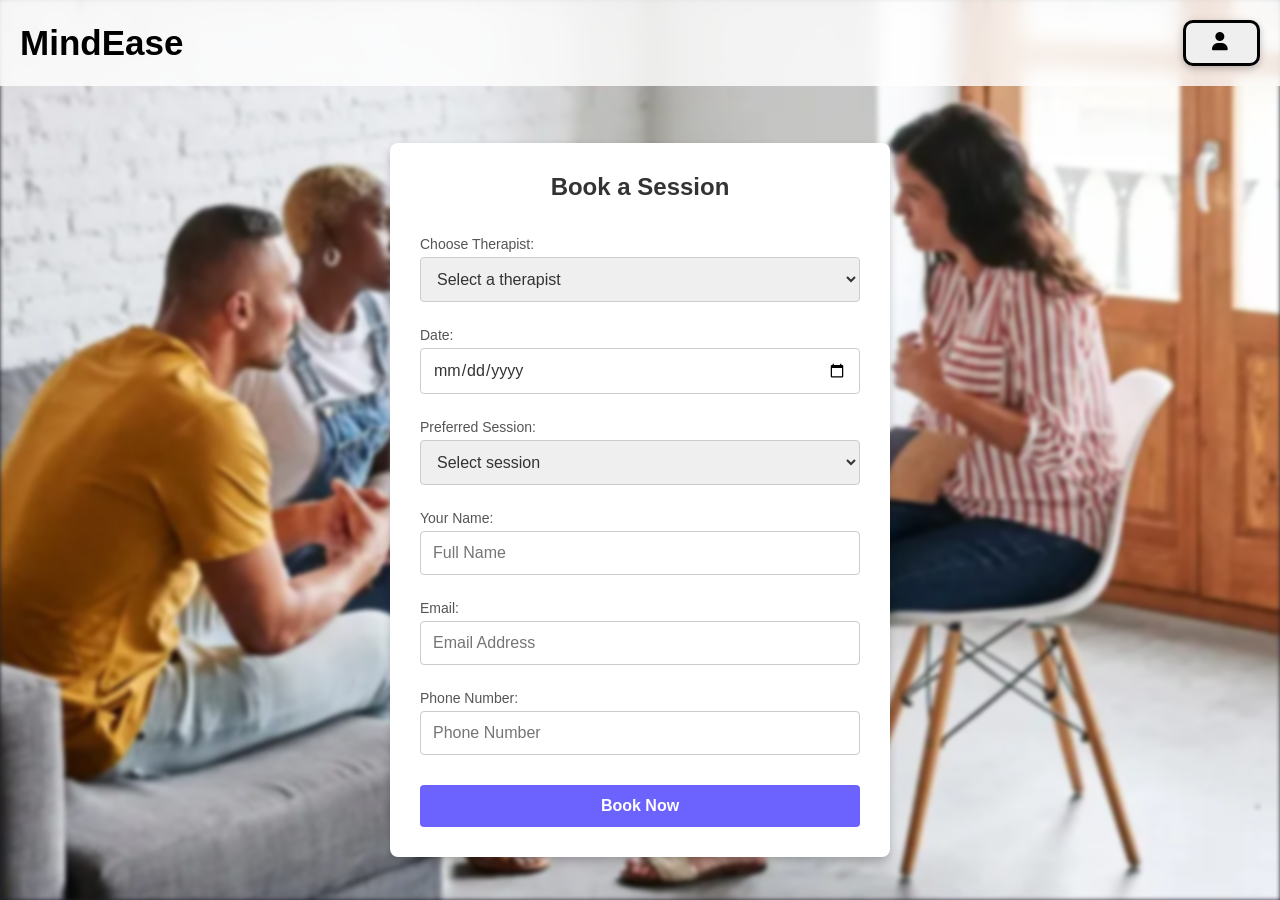
<file: Frontend/bootstrap/book.html>
<!DOCTYPE html>
<html lang="en">
<head>
    <meta charset="UTF-8">
    <meta name="viewport" content="width=device-width, initial-scale=1.0">
    <link rel="preconnect" href="https://fonts.googleapis.com">
    <link rel="preconnect" href="https://fonts.gstatic.com" crossorigin>
    <link href="https://fonts.googleapis.com/css2?family=Martel+Sans:wght@200;300;400;600;700;800;900&family=Open+Sans:wght@300&display=swap" rel="stylesheet">
    <link rel="stylesheet" href="https://cdnjs.cloudflare.com/ajax/libs/font-awesome/6.6.0/css/all.min.css" integrity="sha512-Kc323vGBEqzTmouAECnVceyQqyqdsSiqLQISBL29aUW4U/M7pSPA/gEUZQqv1cwx4OnYxTxve5UMg5GT6L4JJg==" crossorigin="anonymous" referrerpolicy="no-referrer" />
    <title>MindEase</title>
    <link rel="stylesheet" href="book.css">
    <link rel="stylesheet" href="z.css">
</head>
<body>
    <header class="header">
        <a href="already.html" class="logo">MindEase</a>
        <nav class="navbar">
            <button><a href="profilepage.html"><i class="fa-solid fa-user"></i></a></button>
        </nav>
    </header>

    <div class="booking-container">
        <h2>Book a Session</h2>
        <form id="bookingForm">
            <label for="therapist">Choose Therapist:</label>
            <select id="therapist" name="therapist" required>
                <option value="" disabled selected>Select a therapist</option>
                <option value="Dr. Lina Manuel">Dr. Lina Manuel (Anger Problems)</option>
                <option value="Dr. Michelle Chand">Dr. Michelle Chand (Anxiety)</option>
                <option value="Dr. Anthony Nuttall">Dr. Anthony Nuttall (Depression)</option>
                <option value="Dr. Marina Ziff">Dr. Marina Ziff (Self Harm)</option>
                <option value="Dr. Jake Freedman">Dr. Jake Freedman (Stress)</option>
                <option value="Dr. Ann Marie Elwir">Dr. Ann Marie Elwir (Trauma)</option>
                <option value="Dr. Sue Aspinall">Dr. Sue Aspinall (Panic Attack)</option>
                <option value="Dr. Kevin Scott">Dr. Kevin Scott (Eating Disorder)</option>
            </select>
        
            <label for="date">Date:</label>
            <input type="date" id="date" name="date" required>
        
            <label for="preferred-session">Preferred Session:</label>
            <select id="preferred-session" name="preferred-session" required>
                <option value="" disabled selected>Select session</option>
                <option value="MORNING SESSION">Morning session (8am-12pm)</option>
                <option value="AFTERNOON SESSION">Afternoon session (1pm-5pm)</option>
            </select>
        
            <label for="name">Your Name:</label>
            <input type="text" id="name" name="name" placeholder="Full Name" required>
        
            <label for="email">Email:</label>
            <input type="email" id="email" name="email" placeholder="Email Address" required>
        
            <label for="phone">Phone Number:</label>
            <input type="tel" id="phone" name="phone" placeholder="Phone Number" required>
        
            <button type="submit" class="submit-btn">Book Now</button>
        </form>
    </div>

    <div class="modal-container">
        <span class="modal-overlay"></span>

        <div class="modal-content">
            <i class="fa-regular fa-circle-check"></i>
            <h2>Warning!</h2>
            <h3>Upcoming appointment detected. Do you still want to continue?</h3>

            <div class="buttons">
                <button class="modal-button close-btn">No</button>
                <button class="modal-button" id="confirmBooking">Yes</button>
            </div>
        </div>
    </div>

    <script src="https://code.jquery.com/jquery-3.6.0.min.js"></script>
    <script>
        $(document).ready(function () {
            $('#bookingForm').on('submit', function (e) {
                e.preventDefault(); 

                const clientId = localStorage.getItem('clientId'); 

                if (!clientId) {
                    alert("You need to log in first.");
                    window.location.href = "login.html"; 
                    return;
                }

                $.ajax({
                    url: `fetch("https://localhost:xxxx/api/...")/${clientId}`,
                    method: 'POST',
                    success: function (response) {
                        if (response.message === "Upcoming appointment detected.") {
                            showModal();
                        } else {
                            alert("You don't have any upcoming appointment. Proceeding with booking.");
                            submitBooking(clientId); 
                        }
                    },
                    error: function (xhr) {
                        if (xhr.status === 400) {
                            alert("You have an upcoming appointment. You cannot book another session at the moment.");
                        } else {
                            alert("An error occurred while checking your appointment status. Please try again.");
                        }
                    }
                });
            });
        });

        function showModal() {
            $('.modal-container').addClass('active');
        }

        $('.modal-overlay, .close-btn').on('click', function() {
            $('.modal-container').removeClass('active');
        });

        $('#confirmBooking').on('click', function() {
            const clientId = localStorage.getItem('clientId');
            submitBooking(clientId); 
            $('.modal-container').removeClass('active');
        });

        function submitBooking(clientId) {
            const therapist = $('#therapist').val();
            const appointmentDate = $('#date').val() + "T" + new Date().toISOString().split("T")[1]; 
            const appointmentSession = $('#preferred-session').val();

            const bookingData = {
                clientId: clientId,
                therapist: therapist,
                appointmentDate: appointmentDate,
                appointmentSession: appointmentSession
            };

            $.ajax({
                url: 'https://localhost:7206/api/Booking/SubmitBooking', 
                method: 'POST',
                contentType: 'application/json',
                data: JSON.stringify(bookingData), 
                success: function (response) {
                    alert("Booking submitted successfully!");
                    window.location.href = "already.html"; 
                },
                error: function (xhr) {
                    alert("Failed to submit booking. Please try again.");
                    console.error('Error:', xhr);
                }
            });
        }
    </script>
</body>
</html>
</file>
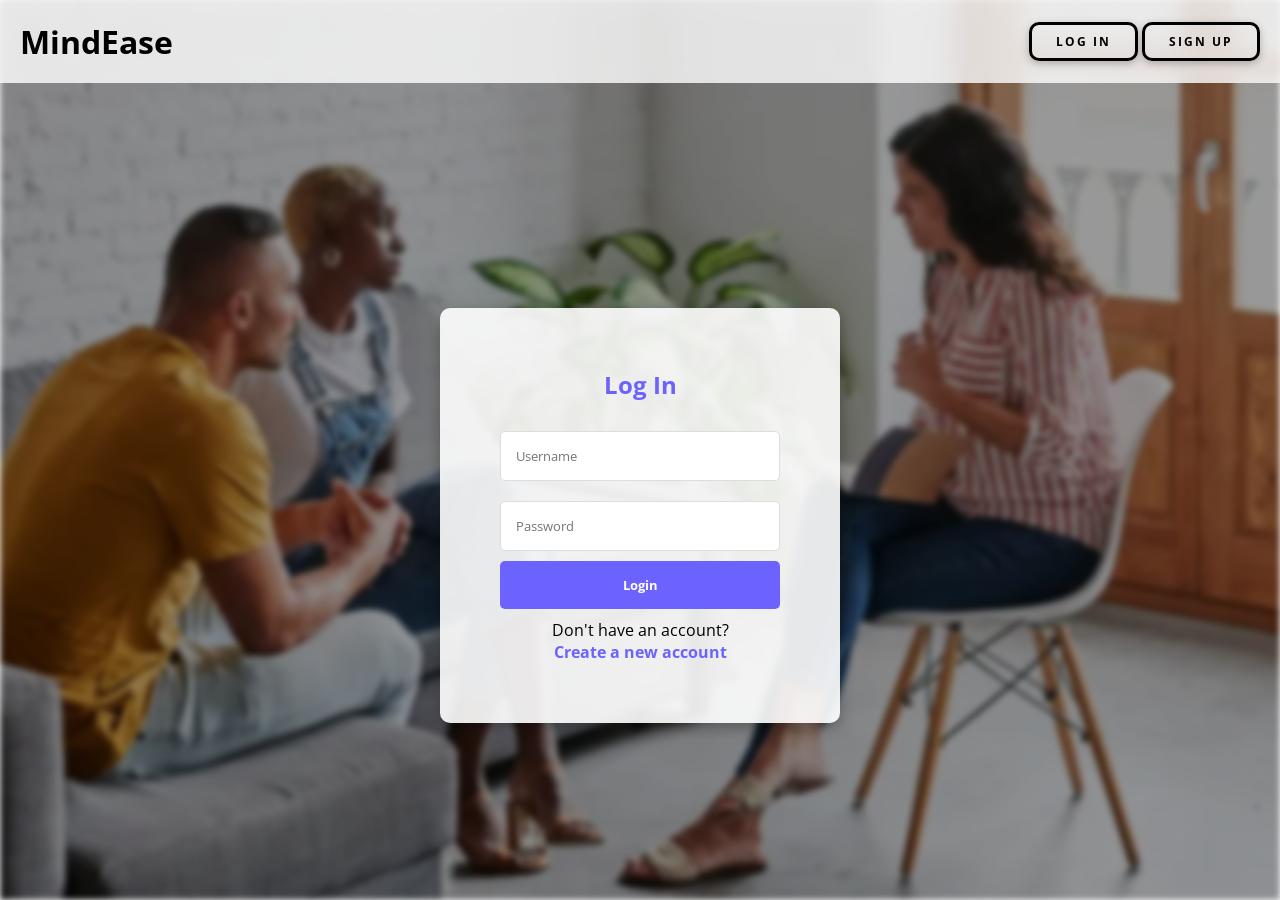
<file: Frontend/bootstrap/profilepage.html>
<!DOCTYPE html>
<html lang="en">
<head>
    <meta charset="UTF-8">
    <meta name="viewport" content="width=device-width, initial-scale=1.0">
    <link rel="preconnect" href="https://fonts.googleapis.com">
    <link rel="preconnect" href="https://fonts.gstatic.com" crossorigin>
    <link href="https://fonts.googleapis.com/css2?family=Martel+Sans:wght@200;300;400;600;700;800;900&family=Open+Sans:wght@300&display=swap" rel="stylesheet">
    <link rel="stylesheet" href="https://cdnjs.cloudflare.com/ajax/libs/font-awesome/6.6.0/css/all.min.css" integrity="sha512-Kc323vGBEqzTmouAECnVceyQqyqdsSiqLQISBL29aUW4U/M7pSPA/gEUZQqv1cwx4OnYxTxve5UMg5GT6L4JJg==" crossorigin="anonymous" referrerpolicy="no-referrer" />
    <link rel="stylesheet" href="profilepage.css">
    
    <!-- DataTable CSS -->
    <link rel="stylesheet" href="https://cdn.datatables.net/1.13.4/css/jquery.dataTables.min.css">

    <title>Profile Page</title>
</head>
<body>
    <header class="header">
         <a href="already.html" class="logo">MindEase</a>
            <nav class="navbar">
                <button><a href="#"><i class="fa-solid fa-user"></i></a></button>
            </nav>
    </header>
    <div class="container">
        <div class="sidebar">
            <div class="profile-pic">
                <i class="fa-solid fa-user-circle fa-5x" style="color: #ccc;"></i>
            </div>        
            <h2 id="clientName">Full Name</h2>
            <nav>
                <ul>
                    <li><a href="already.html">Home</a></li>
                    <li><a href="index.html">Logout</a></li>
                </ul>
            </nav>
        </div>
        <div class="main-content">
            <div class="about-section">
                <h2>About</h2>
                <table>
                    <tr>
                        <td>Full Name</td>
                        <td id="clientNameValue">    </td>
                    </tr>
                    <tr>
                        <td>Gender</td>
                        <td id="clientGenderValue">    </td>
                    </tr>
                    <tr>
                        <td>Email</td>
                        <td id="clientEmailValue">    </td>
                    </tr>
                    <tr>
                        <td>Age</td>
                        <td id="clientAgeValue">    </td>
                    </tr>
                    <tr>
                        <td>Phone Number</td>
                        <td id="clientNumberValue">    </td>
                    </tr>
                </table>
            </div>
            <div class="booking">
                <h2>Booking History</h2>
                <table id="bookingTable" class="display">
                    <thead>
                        <tr>
                            <th>Doctor Name</th>
                            <th>Appointment Date</th>
                            <th>Session</th>
                            <th>Active Appointment</th>
                        </tr>
                    </thead>
                    <tbody>
                    </tbody>
                </table>
            </div>
        </div>
    </div>

    <script src="https://code.jquery.com/jquery-3.6.0.min.js"></script>
    <script src="https://cdn.datatables.net/1.13.4/js/jquery.dataTables.min.js"></script>

    <script>
        document.addEventListener("DOMContentLoaded", function () {
            const clientId = localStorage.getItem('clientId'); 
            
            if (!clientId) {
                alert("You need to log in first.");
                window.location.href = "login.html"; 
                return;
            }

            fetch(`fetch("https://localhost:xxxx/api/...")/${clientId}`, {
                method: 'GET',
                headers: {
                    'Accept': '*/*'
                }
            })
            .then(response => response.json())
            .then(data => {
                console.log("Client details:", data);
                document.getElementById('clientNameValue').textContent = data.clientName;
                document.getElementById('clientGenderValue').textContent = data.clientGender;
                document.getElementById('clientEmailValue').textContent = data.clientEmail;
                document.getElementById('clientAgeValue').textContent = data.clientAge;
                document.getElementById('clientNumberValue').textContent = data.clientNumber;
            })
            .catch(error => {
                console.error('Error fetching client details:', error);
                alert("An error occurred while loading client details.");
            });

            fetch(`https://localhost:7206/api/Booking/GetBookedAppointment/${clientId}`, {
                method: 'GET',
                headers: {
                    'Accept': '*/*'
                }
            })
            .then(response => response.json())
            .then(data => {
                console.log("Booking data:", data); 

                if (!data || data.length === 0) {
                    console.log("No data returned from the API");
                    return; 
                }

                const filteredData = data.filter(booking => booking.doctorName && booking.appointmentDate);
                console.log("Filtered booking data:", filteredData); 

                if (filteredData.length === 0) {
                    console.log("No valid bookings after filtering");
                    return;
                }

                const tableBody = document.querySelector('#bookingTable tbody');
                filteredData.forEach(booking => {
                    const row = document.createElement('tr');
                    row.innerHTML = `
                        <td>${booking.doctorName}</td>
                        <td>${new Date(booking.appointmentDate).toLocaleDateString()}</td>
                        <td>${booking.appointmentSession}</td>
                        <td>${booking.activeAppointment ? 'Active' : 'Inactive'}</td>
                    `;
                    tableBody.appendChild(row);
                });

                $('#bookingTable').DataTable();
            })
            .catch(error => {
                console.error('Error fetching booking history:', error);
                alert("An error occurred while loading booking history.");
            });

        });
    </script>
</body>
</html>
</file>
<file: Frontend/bootstrap/book.css>
* {
    margin: 0;
    padding: 0;
    box-sizing: border-box;
    font-family: 'Open Sans', sans-serif;
  }
  
  body {
    display: flex;
    justify-content: center;
    align-items: center;
    min-height: 100vh;
    position: relative; 
    margin: 0;
    padding-top: 80px;
}

body::before {
    content: '';
    position: absolute;
    top: 0;
    left: 0;
    width: 100%;
    height: 100%;
    background: url('picture/loginbackground.webp') no-repeat center center/cover;
    filter: blur(2px);
    z-index: -1; 
}


.container,
.header {
    position: relative;
    z-index: 1;
}
  .header {
    width: 100%;
    padding: 20px;
    display: flex;
    justify-content: space-between;
    align-items: center;
    background: rgba(255, 255, 255, 0.8);
    backdrop-filter: blur(10px);
    position: absolute;
    top: 0;
    left: 0;
}

.logo {

    font-size: 35px;
    color: #000000;
    text-decoration: none;
    font-weight: 700;
}

.navbar button {

    padding: 0.7em 2em;
    border: 3px solid #000000;
    border-radius: 10px;
    position: relative;
    box-shadow: 0 2px 10px rgba(0, 0, 0, 0.16), 0 3px 6px rgba(0, 0, 0, 0.1);
    color: #FF0072;
    text-decoration: none;
    cursor: pointer;
    transition: 0.3s ease all;
    z-index: 1;
}

.navbar button a{

    font-size: 18px;
    letter-spacing: 2px;
    text-transform: uppercase;
    display: inline-block;
    text-align: center;
    font-weight: bold;
    text-decoration: none;
    color: black;

}

.navbar button::before {

    transition: 0.5s all ease;
    position: absolute;
    top: 0;
    left: 0;
    right: 0;
    bottom: 0;
    opacity: 0;
    content: '';
    border-radius: 7px;
    background-color: #D9CECC;
    z-index: -1;
    
}

.navbar button:hover, button:focus {
    color: white;
}

.navbar button:hover:before, button:focus:before {

    transition: 0.5s all ease;
    left: 0;
    right: 0;
    opacity: 1;
}

.navbar button:active {

    transform: scale(0.9);
}
  
  .booking-container {
    width: 90%;
    max-width: 500px;
    padding: 30px;
    background-color: #fff;
    border-radius: 8px;
    box-shadow: 0px 4px 8px rgba(0, 0, 0, 0.2);
    margin-top: 20px;
  }
  
  h2 {
    font-size: 24px;
    color: #333;
    text-align: center;
    margin-bottom: 20px;
    font-weight: 600;
  }
  
  form {
    display: flex;
    flex-direction: column;
  }
  
  label {
    font-size: 14px;
    color: #555;
    margin-top: 15px;
    margin-bottom: 5px;
    font-weight: 500;
  }
  
  input[type="text"],
  input[type="email"],
  input[type="tel"],
  input[type="date"],
  select,
  textarea {
    width: 100%;
    padding: 12px;
    margin-bottom: 10px;
    border: 1px solid #ccc;
    border-radius: 4px;
    font-size: 16px;
    color: #333;
  }
  
  input[type="text"]:focus,
  input[type="email"]:focus,
  input[type="tel"]:focus,
  input[type="date"]:focus,
  select:focus,
  textarea:focus {
    border-color: #6C63FF;
    outline: none;
  }
  
  textarea {
    resize: vertical;
  }
  
  .submit-btn {
    padding: 12px;
    font-size: 16px;
    color: #fff;
    background-color: #6C63FF;
    border: none;
    border-radius: 4px;
    cursor: pointer;
    font-weight: bold;
    margin-top: 20px;
  }
  
  .submit-btn:hover {
    background-color: #574bcd;
  }

  @media (max-width: 1024px) {

    .logo {

        font-size: 30px;
        color: #000000;
        text-decoration: none;
        font-weight: 700;
    }

    .navbar button {

        padding: 0.4em 2em;
        border: 3px solid #000000;
        border-radius: 10px;
        position: relative;
        box-shadow: 0 2px 10px rgba(0, 0, 0, 0.16), 0 3px 6px rgba(0, 0, 0, 0.1);
        color: #FF0072;
        text-decoration: none;
        transition: 0.3s ease all;
        z-index: 1;
    }
}

@media (max-width: 815px) {

    .logo {

        font-size: 28px;
        color: #000000;
        text-decoration: none;
        font-weight: 700;
    }

    
    .navbar button {

        padding: 1px 2em;
        border: 2px solid #000000;
        border-radius: 10px;
        position: relative;
        box-shadow: 0 2px 10px rgba(0, 0, 0, 0.16), 0 3px 6px rgba(0, 0, 0, 0.1);
        color: #FF0072;
        text-decoration: none;
        transition: 0.3s ease all;
        z-index: 1;
    }

    .navbar button a{

        font-size: 15px;
        letter-spacing: 2px;
        text-transform: uppercase;
        display: inline-block;
        text-align: center;
        font-weight: bold;
        text-decoration: none;
        color: black;
    
    }
}

@media (max-width: 630px) { 

      
    .navbar button {

        padding: 1px 2em;
        border: 2px solid #000000;
        border-radius: 10px;
        position: relative;
        box-shadow: 0 2px 10px rgba(0, 0, 0, 0.16), 0 3px 6px rgba(0, 0, 0, 0.1);
        color: #FF0072;
        text-decoration: none;
        transition: 0.3s ease all;
        z-index: 1;
    }

    .navbar button a{

        font-size: 15px;
        letter-spacing: 2px;
        text-transform: uppercase;
        display: inline-block;
        text-align: center;
        font-weight: bold;
        text-decoration: none;
        color: black;
    
    }
}

@media (max-width: 600px) {
  .booking-container {
      padding: 20px;
      width: 90%; 
  }
}

@media (max-width: 550px) {


    .header {
        padding: 20px 20px;
    }
    .logo {

        display: flex;
        font-size: 26px;

    }

       
    .navbar button {

        padding: 1px 2em;
        border: 2px solid #000000;
        border-radius: 10px;
        position: relative;
        box-shadow: 0 2px 10px rgba(0, 0, 0, 0.16), 0 3px 6px rgba(0, 0, 0, 0.1);
        color: #FF0072;
        text-decoration: none;
        transition: 0.3s ease all;
        z-index: 1;
    }

    .navbar button a{

        font-size: 15px;
        letter-spacing: 2px;
        text-transform: uppercase;
        display: inline-block;
        text-align: center;
        font-weight: bold;
        text-decoration: none;
        color: black;
    
    }
     
}


@media (max-width: 505px) {

    .header {
        padding: 20px 20px;
    }

    .logo {
        font-size: 24px;
    }

    .navbar button {
        padding: 0.2em 1em;
        font-size: 12px;
        width: auto;
    }

    .navbar button a {
        font-size: 12px;
        letter-spacing: 1px;
    }

}
</file>
<file: Frontend/bootstrap/z.css>
* {
    margin: 0;
    padding: 0;
    box-sizing: border-box;
    font-family: 'Poppins', sans-serif;
}

body {
    background-color: #1e1d29;
}

.modal-container {
    display: none; /* Hide by default */
    position: fixed;
    top: 0;
    left: 0;
    width: 100%;
    height: 100%;
    justify-content: center;
    align-items: center;
}

.modal-container.active {
    display: flex; /* Show when active */
}

.modal-overlay {
    position: absolute;
    top: 0;
    left: 0;
    width: 100%;
    height: 100%;
    background: rgba(0, 0, 0, 0.5); /* Slightly darker overlay */
    opacity: 0;
    pointer-events: none;
    transition: opacity 0.3s ease;
}

.modal-container.active .modal-overlay {
    opacity: 1;
    pointer-events: auto;
}

.modal-content {
    position: relative;
    max-width: 380px;
    width: 100%;
    padding: 30px 20px;
    background-color: #fff;
    border-radius: 24px;
    text-align: center;
    transform: translate(-50%, -50%) scale(1.2);
    transition: transform 0.3s ease, opacity 0.3s ease;
    opacity: 0;
    pointer-events: none;
}

.modal-container.active .modal-content {
    opacity: 1;
    pointer-events: auto;
    transform: translate(-50%, -50%) scale(1);
}

.modal-content i {
    font-size: 70px;
    color: #4070f4;
}

.modal-content h2 {
    margin-top: 20px;
    font-size: 25px;
    font-weight: 500;
    color: #333;
}

.modal-content h3 {
    font-size: 16px;
    font-weight: 400;
    color: #333;
    text-align: center;
}

.modal-content .buttons {
    margin-top: 25px;
}

.modal-button {
    font-size: 18px;
    font-weight: 400;
    color: #fff;
    padding: 14px 22px;
    border: none;
    background: #4070f4;
    border-radius: 6px;
    cursor: pointer;
    transition: background 0.3s ease;
}

.modal-button:hover {
    background-color: #265df2;
}

.modal-button.show {
    display: block;
}

.modal-button.close-btn {
    background: #f44336; /* Red color for close button */
}

.modal-button.close-btn:hover {
    background-color: #d32f2f;
}

.modal-button.show,
.modal-content {
    position: fixed;
    left: 50%;
    top: 50%;
    transform: translate(-50%, -50%);
    box-shadow: 0 5px 10px rgba(0, 0, 0, 0.1);
}
</file>
<file: Frontend/bootstrap/profilepage.css>
* {
    margin: 0;
    padding: 0;
    box-sizing: border-box;
    font-family: "Open Sans", sans-serif;
  }
  
  body {
    height: 100vh;
    background: #ddd;
    display: flex;
    flex-direction: column;
  }
  
  .header {
    width: 100%;
    padding: 20px;
    background: #fff;
    box-shadow: 0 2px 5px rgba(0, 0, 0, 0.1);
    display: flex;
    justify-content: space-between;
    align-items: center;
  }
  
  .logo {
    font-size: 35px;
    font-weight: 700;
    text-decoration: none;
    color: #000;
  }
  
  .navbar button {
    border: 2px solid #000;
    border-radius: 10px;
    padding: 10px 20px;
    font-size: 16px;
    font-weight: bold;
    background: transparent;
    cursor: pointer;
    transition: all 0.3s;
  }
  
  .navbar button a {
    text-decoration: none;
    color: black;
  }
  
  .navbar button:hover {
    background-color: #D9CECC;
    color: white;
  }
  
  .navbar button:hover a {
    color: white;
  }
  .navbar button:hover, button:focus {
    color: white;
}

.navbar button:hover:before, button:focus:before {

    transition: 0.5s all ease;
    left: 0;
    right: 0;
    opacity: 1;
}

.navbar button:active {

    transform: scale(0.9);
}
  
  .container {
    display: flex;
    width: 100%;
  }
  
  .sidebar {
    width: 25%;
    background-color: #2b4f4f;
    color: white;
    text-align: center;
    padding: 20px;
  }
  
  .sidebar .profile-pic img {
    width: 100px;
    height: 100px;
    border-radius: 50%;
  }
  
  .sidebar h2 {
    margin-top: 10px;
  }
  
  .sidebar nav ul {
    list-style: none;
    padding: 0;
  }
  
  .sidebar nav ul li {
    margin: 15px 0;
  }
  
  .sidebar nav ul li a {
    color: white;
    text-decoration: none;
    font-size: 18px;
  }
  
  .main-content {
    flex: 1;
    padding: 20px;
    background-color: #f4f4f4;
  }
  
  .nav-bar {
    display: flex;
    justify-content: space-between;
    background-color: #226666;
    color: white;
    padding: 10px;
  }
  
  .nav-bar a {
    color: white;
    text-decoration: none;
    margin: 0 10px;
    
  }
  
  .about-section, .booking {
    background-color: white;
    padding: 20px;
    margin: 20px 0;
    border-radius: 5px;
    box-shadow: 0px 2px 4px rgba(0, 0, 0, 0.1);
  }
  
  .about-section h2, .booking h2 {
    margin-top: 0;
  }
  
  table {
    width: 100%;
    border-collapse: collapse;
    margin-top: 10px;
  }
  
  table th, table td {
    padding: 10px;
    text-align: left;
    border-bottom: 1px solid #ddd;
  }
  
  table th {
    background-color: #226666;
    color: white;
  }
  
  @media (max-width: 768px) {
    .container {
        flex-direction: column;
    }
  
    .sidebar {
        width: 100%;
        text-align: left;
    }
  
    .nav-bar {
        flex-direction: column;
    }
  }
  
  @media (max-width: 480px) {
    table th, table td {
        font-size: 12px;
    }
  
    .sidebar {
        display: none;
    }
  }
</file>
